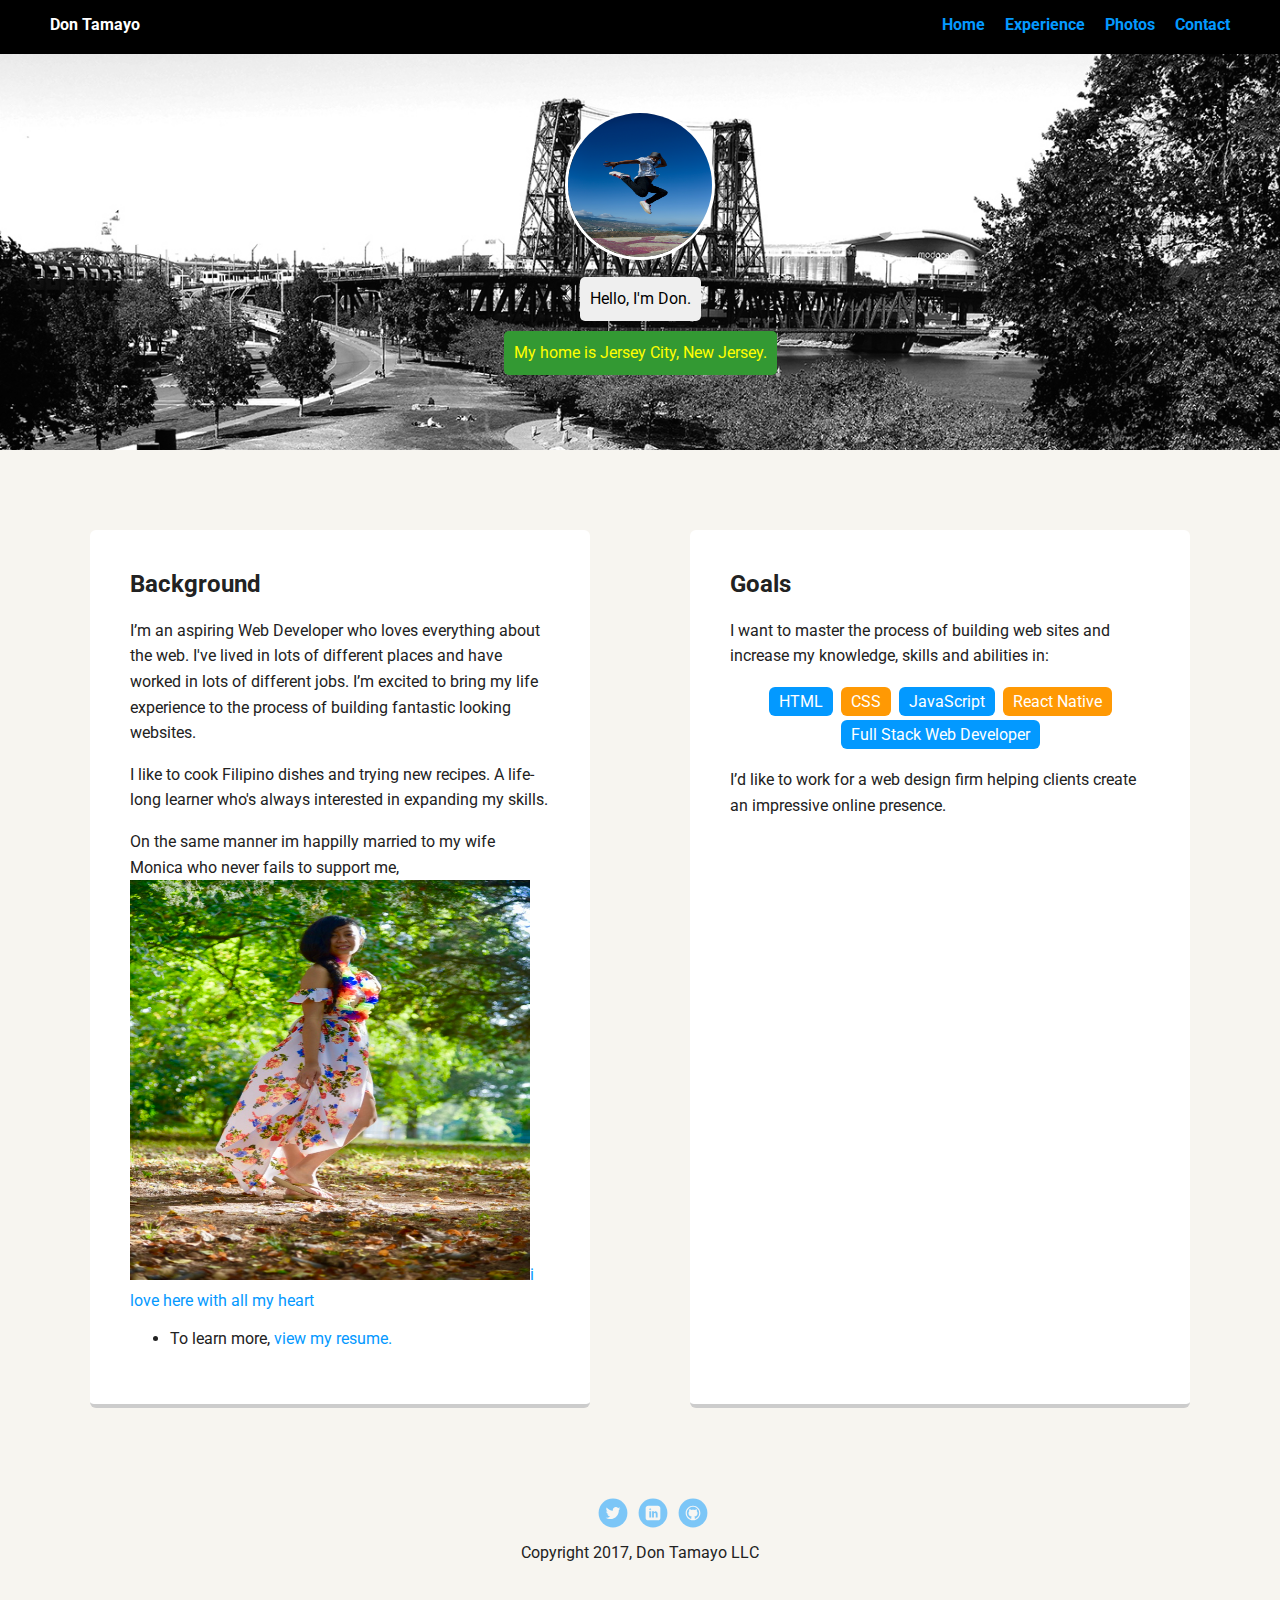
<file: index.html>
<!doctype html>
<html lang="en">
<head>
  <meta charset="utf-8">
  <title>Don Tamayo Profile</title>
  <meta name="viewport" content="width=device-width, initial-scale=1.0">
  <link rel="stylesheet" href="styles.css">
  <link href="https://fonts.googleapis.com/css?family=Muli%7CRoboto:400,300,500,700,900" rel="stylesheet"></head>
  <body>

    <div class="main-nav">
        <ul class="nav">
          <li class="name">Don Tamayo</li>
          <li><a href="#">Home</a></li>
          <li><a href="resume2.html">Experience</a></li>
          <li><a href="#">Photos</a></li>
          <li><a href="#">Contact</a></li>
        </ul>
    </div>

    <header>
      <img src="media/DON_0111.jpg" alt="Drawing of Don Tamayo" class="profile-image">
      <p class="tag name">Hello, I'm Don.</p>
      <p class="tag location">My home is Jersey City, New Jersey.</p>
    </header>

    <main class="flex">
      <div class="card">
        <h2>Background</h2>
        <p>I’m an aspiring Web Developer who loves everything about the web. I've lived in lots of different places and have worked in lots of different jobs. I’m excited to bring my life experience to the process of building fantastic looking websites.</p>
        <p>I like to  cook  Filipino dishes and trying new recipes. A  life-long learner who's always interested in expanding my skills.</p>
        <p>On the same manner im happilly married to my wife Monica who never fails to support me, <br/>
        <a href="#top"><img src="media/2.jpg" width="400" height="400" alt="Drawing of Don Tamayo" class="profile-image" width >i love here with all my heart</a></p>
        <ul>
          <li>To learn more, <a href="resume2.html">view my resume.</a></li>
        </ul>
      </div>

      <div class="card">
        <h2>Goals</h2>
        <p>I want to master the process of building web sites and increase my knowledge, skills and abilities in:</p>
        <ul class="skills">
          <li>HTML</li>
          <li>CSS</li>
          <li>JavaScript</li>
          <li>React Native</li>
          <li>Full Stack Web Developer</li>
        </ul>
        <p>I’d like to work for a web design firm helping clients create an impressive online presence.</p>
      </div>

    </main>
    <footer>
      <ul>
        <li><a href="https://twitter.com/twitter?lang=en" target="_blank" class="social twitter">Twitter</a></li>
        <li><a href="https://www.linkedin.com/in/don-tamayo-2b0204132/" target="_blank" class="social linkedin">LinkedIn</a></li>
        <li><a href="https://github.com/webbydon29" class="social github">Github</a></li>
      </ul>
      <p class="copyright">Copyright 2017, Don Tamayo LLC</p>
    </footer>
  </body>
  </html>
</file>
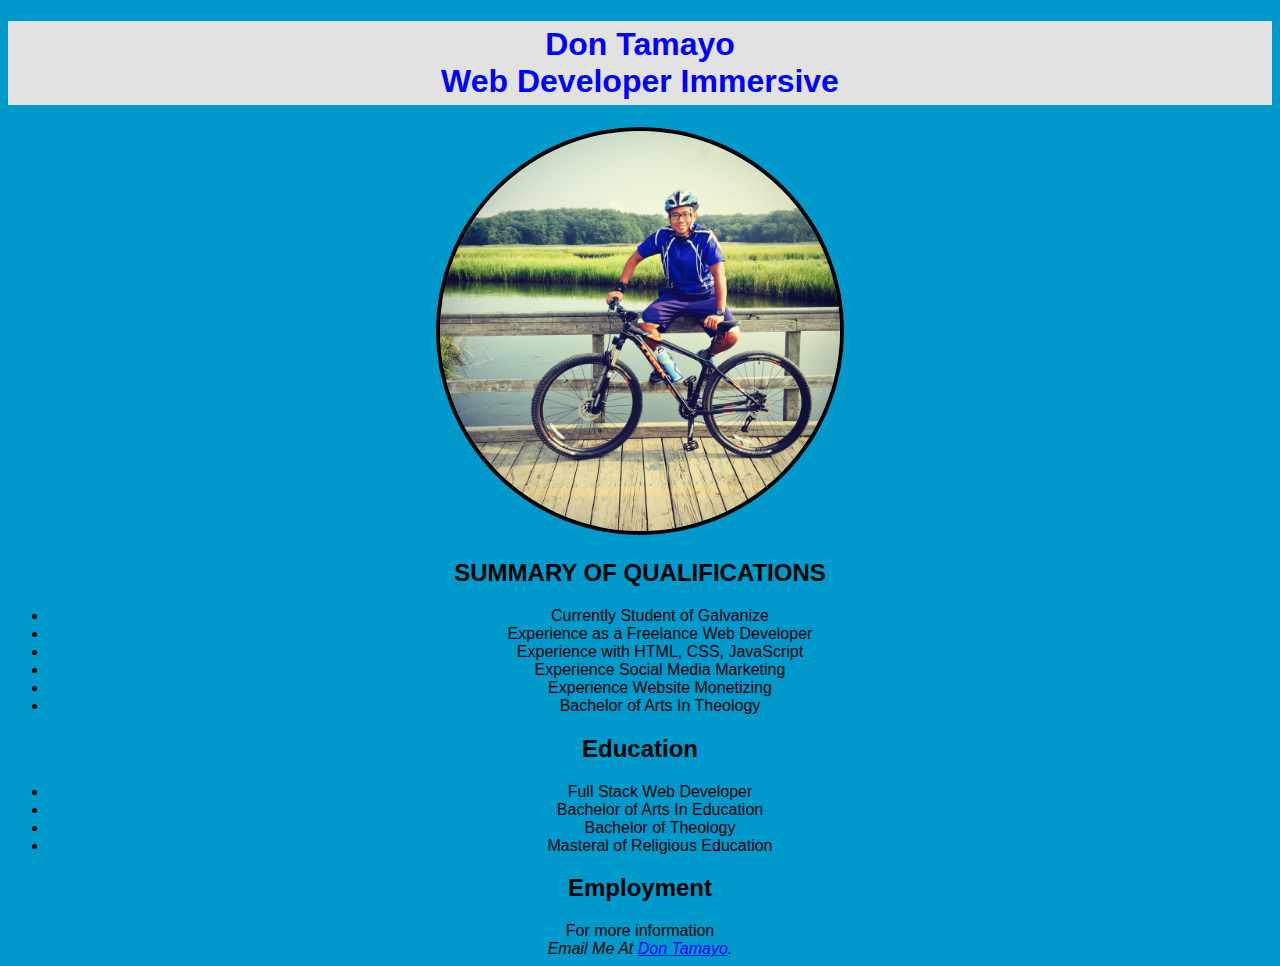
<file: resume2.html>
<!DOCTYPE html>
<html>

<head>
  <title> Don Aldrich Tamayo's Resume</title>
  <link rel="stylesheet" href="resume2.css">
</head>

<center><body>

  <h1><center>Don Tamayo <br>Web Developer Immersive</center></h1>
  <center><img src="media/1.jpg" width="400" height="400"alt="Don Tamayo Web Developer" class="main-image"></center>
  <h2 class="section-title">Summary of Qualifications</h2>
  <ul>
          <li>Currently Student of Galvanize</li>
          <li> Experience as a Freelance Web Developer </li>
          <li> Experience with HTML, CSS, JavaScript</li>
          <li> Experience Social Media Marketing</li>
          <li> Experience Website Monetizing</li>
          <li> Bachelor of Arts In Theology</li>

  </ul>
  <h2>Education</h2>
  <ul>
          <li>Full Stack Web Developer</li>
          <li>Bachelor of Arts In Education</li>
          <li>Bachelor of Theology</li>
          <li>Masteral of Religious Education</li>
  </ul>
  <h2>Employment</h2>
        <footnote>For more information
          <address>
               Email Me At  <a href="mailto:amazingmardon@gmail.com">Don Tamayo</a>.<br>
        </address>
        </footnote>

</center></body>

</html>
</file>
<file: styles.css>
/* Global Layout Set-up */
* { 
  box-sizing: border-box;
}
  
body {
  margin: 0;
  padding: 0;
  text-align: center;
  font-family: 'Roboto', sans-serif;
  color: #222;
  background: #f7f5f0;
}
/* Link Styles */

a {
  text-decoration: none;
  color: #0499ff;
}
a:hover {
  color: #6633ff;
}

/* Section Styles */

.main-nav {
  width: 100%;
  background: black;
  min-height: 30px;
  padding: 10px;
  position: fixed;
  text-align: center;
}
.nav {
  display: flex;
  justify-content: space-around;
  font-weight: 700;
  list-style-type: none;
  margin: 0 auto;
  padding: 0;
}
.nav .name {
  display: none;
}
.nav li {
  padding: 5px 10px 10px 10px;
}
.nav a {
  transition: all .5s;
}
.nav a:hover {
  color: white
}

header {
  text-align: center;
  background: url('images/portland.jpg') no-repeat top center ;
  background-size: cover;
  overflow: hidden;
  padding-top: 60px;
}
header {
  line-height: 1.5;
}
header .profile-image {
  margin-top: 50px;
  width: 150px;
  height: 150px;
  border-radius: 50%;
  border: 3px solid white;
  transition: all .5s;
}
header .profile-image:hover {
  transform: scale(1.5) rotate(360deg);
}
.tag {
  background-color: #efefef;
  color: black;
  padding: 10px;
  border-radius: 5px;
  display: table;
  margin: 10px auto;
} 
.location {
  background-color: #339933;
  color: yellow;
}
.card {
  margin: 30px;
  padding: 20px 40px 40px;
  max-width: 500px;
  text-align: left;
  background: #fff;
  border-bottom: 4px solid #ccc;
  border-radius: 6px;
}
.card:hover {
  border-color: #ff99ff;
}

ul.skills {
  padding: 0;
  text-align: center;
}

.skills li {
  border-radius: 6px;
  display: inline-block;
  background: #ff9904;
  color: white;
  padding: 5px 10px;
  margin: 2px;
}

.skills li:nth-child(odd) {
  background: #0399ff;
}

footer {
  width: 100%;
  min-height: 30px;
  padding: 20px 0 40px 20px;
}

footer .copyright {
  top: -8px;
  margin-right: 20px;
  font-size: .75em;
}

footer ul {
  list-style-type: none;
  margin: 0;
  padding: 0;
}

footer ul li {
  display: inline-block;
}

a.social {
  display: inline-block;
  text-indent: -9999px;
  margin-left: 5px;
  width: 30px;
  height: 30px;
  background-size: 30px 30px;
  opacity: .5;
  transition: all .25s;
}
a.twitter {
  background-image: url(images/twitter.svg);
}
a.linkedin {
  background-image: url(images/linkedin.svg);
}
a.github {
  background-image: url(images/github.svg);
}
a.social:hover {
  opacity: 1;
}
.clearfix {
  clear: both;
}

/* Styles for larger screens */
@media screen and (min-width: 720px) {
  
  .flex {
      display: flex;
      max-width: 1200px;
      justify-content: space-around;
      margin: 0 auto;
  }

  header {
    min-height: 450px;
  }

  .nav {
    max-width: 1200px;
  }

  .nav .name {
    display: block;
    margin-right: auto;
    color: white;
  }

  main {
    padding-top: 50px;
  }

  main p {
    line-height: 1.6em;
  }

  footer {
    font-size: 1.3em;
    max-width: 1200px;
    margin: 40px auto;
  }

}
</file>
<file: resume2.css>
h1 {
  color:blue;
  background-color:#e2e2e2;
  padding:5px;
}

body{
  font-family:"Arial";
  background-color:#0099cc;
}

.main-image {
  border: solid 4px black;
  border-radius: 50%;
}

.section-title {
  text-transform:uppercase;

}
</file>
